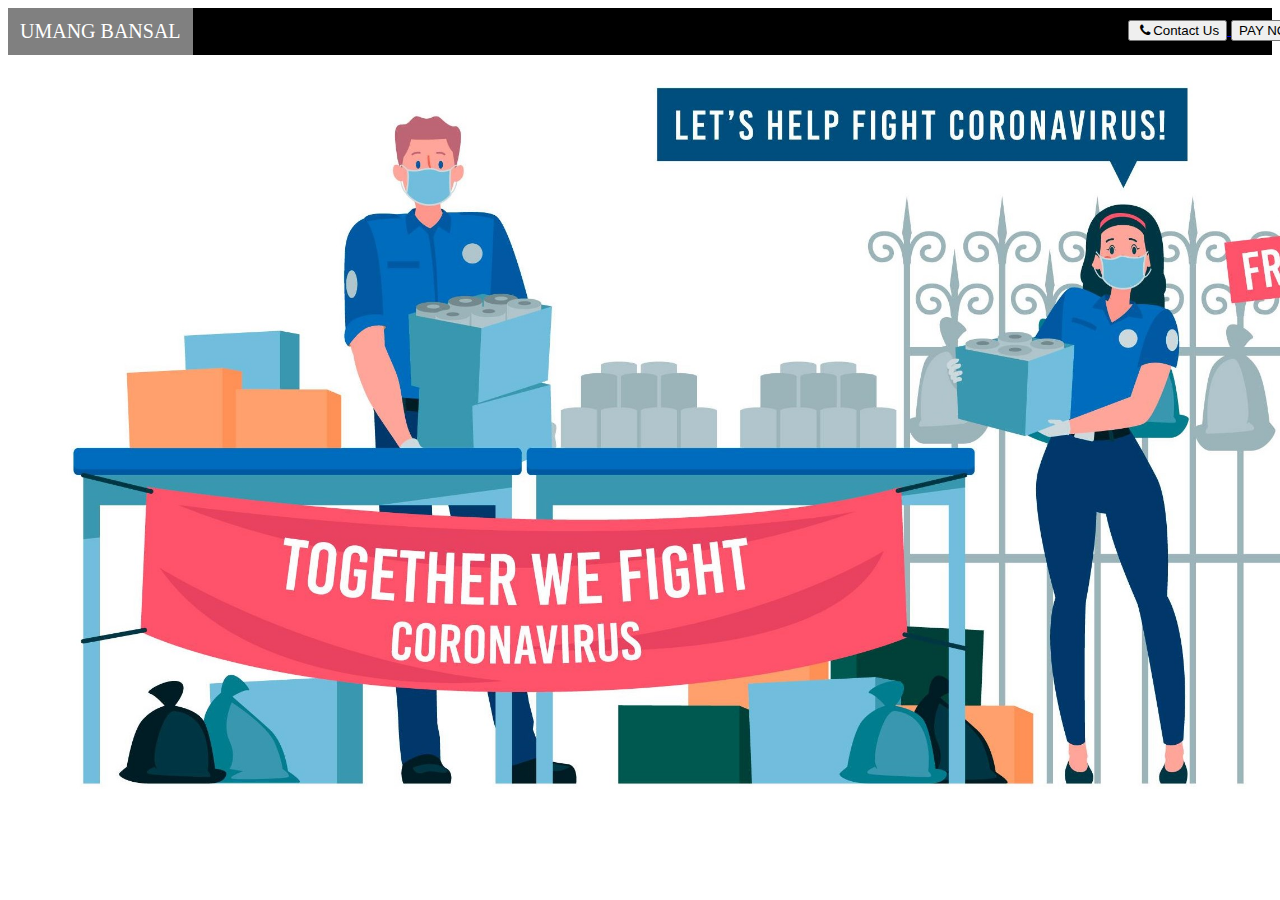
<file: index.html>
<!DOCTYPE html>
<html>
    <title> THE SPARKS FOUNDATION </title>
    <head>
        <meta charset="UTF-8">
        <meta http-equiv="X-UA-Compatible" content="IE=edge">
        <meta name="viewport" content="width=device-width, initial-scale=1">
        <link rel="stylesheet" href="https://cdnjs.cloudflare.com/ajax/libs/font-awesome/4.7.0/css/font-awesome.min.css">
        <link rel="stylesheet" href="style.css">
    </head>

    <body>
        <div class="navbar">
            <a class="active" href="#">
                UMANG BANSAL
            </a>

        </div>
            <div class="vertical-center">
              <a class="Contact" href="contact.html" target="_self">

                  <button class = "block>"><i class="fa fa-fw fa-phone"></i>Contact Us</button>
              </a>

                <a href="payment.html" target="_self">
                  <button class="block>">PAY NOW</button>
                </a>
            </div>
    </body>    
</html>
</file>
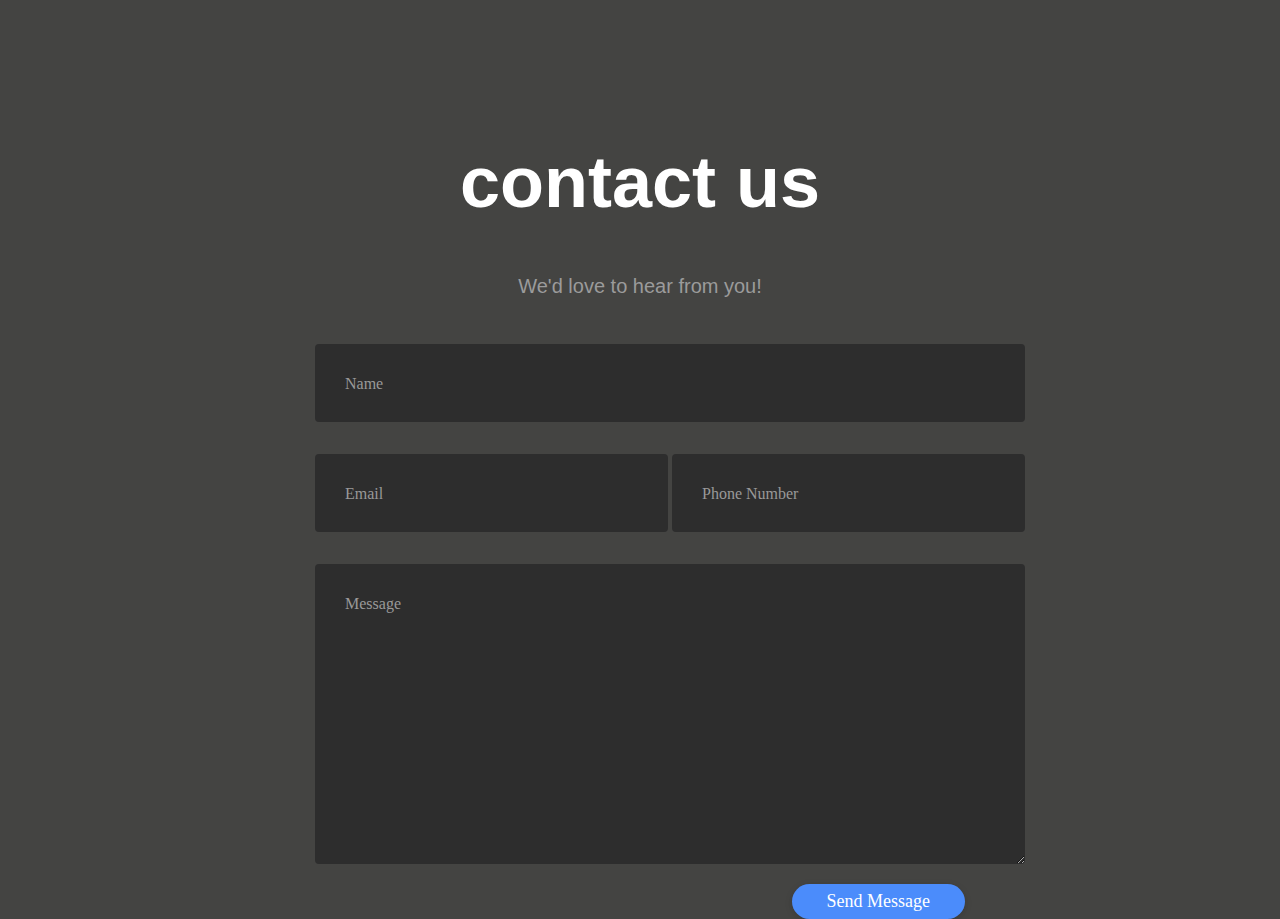
<file: contact.html>
<!DOCTYPE html>
<html>
    <title>
        Contact Us
    </title>
    <head>
        <meta name="viewport" content="width=device-width, initial-scale=1">
        <link rel="stylesheet" href="contact.css">
    </head>
    <body>
      <div class="container">
	<div class="row">
			<h1>contact us</h1>
	</div>
	<div class="row">
			<h4 style="text-align:center">We'd love to hear from you!</h4>
	</div>
	<div class="row input-container">
			<div class="col-xs-12">
				<div class="styled-input wide">
					<input type="text" required />
					<label>Name</label>
				</div>
			</div>
			<div class="col-md-6 col-sm-12">
				<div class="styled-input">
					<input type="text" required />
					<label>Email</label>
				</div>
			</div>
			<div class="col-md-6 col-sm-12">
				<div class="styled-input" style="float:right;">
					<input type="text" required />
					<label>Phone Number</label>
				</div>
			</div>
			<div class="col-xs-12">
				<div class="styled-input wide">
					<textarea required></textarea>
					<label>Message</label>
				</div>
			</div>
			<div class="col-xs-12">
				<div class="btn-lrg submit-btn" onclick="send();">Send Message</div>
			</div>
	</div>
</div>
<script>
function send(){
  alert("Your response has submmited");
}
</script>
    </body>
</html>
</file>
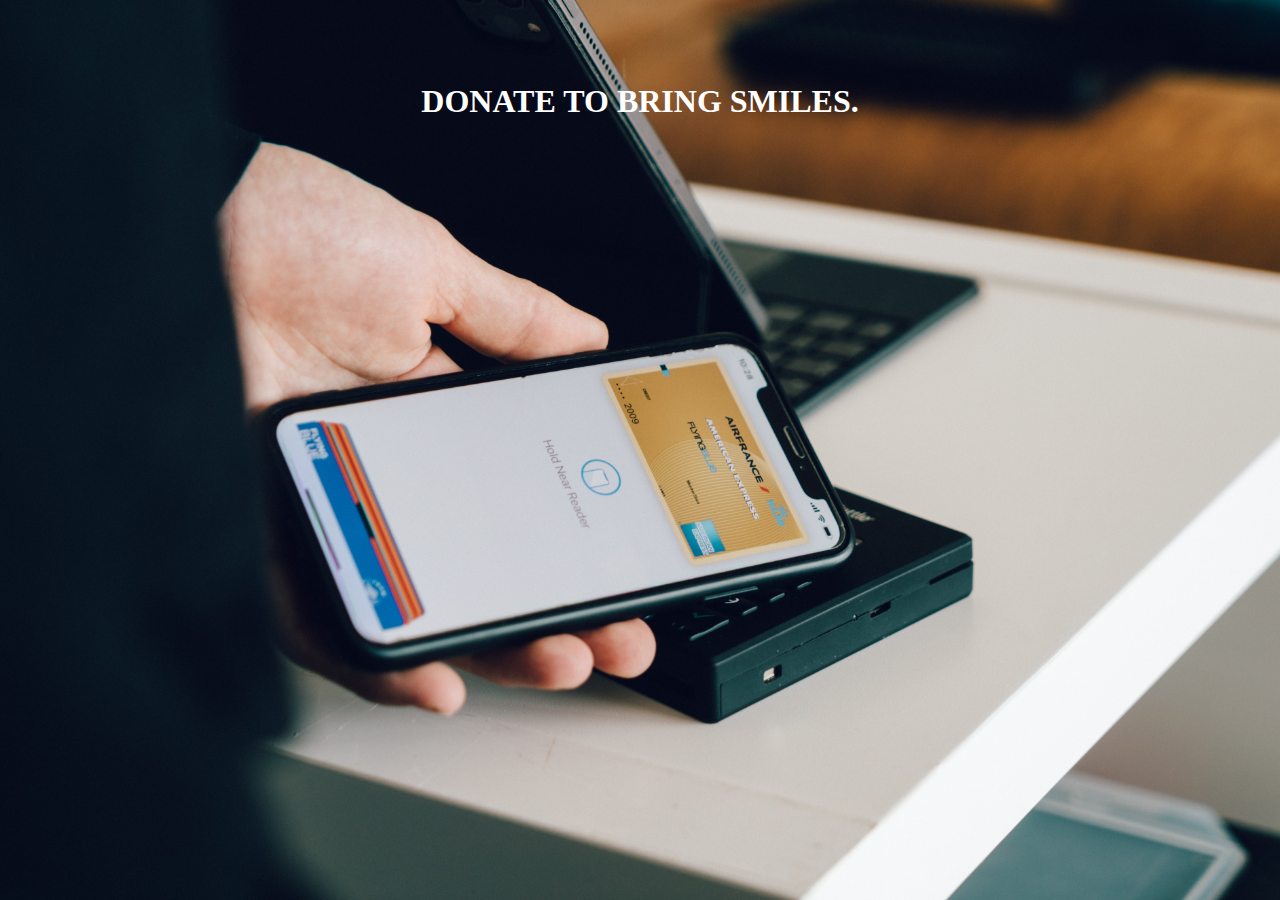
<file: payment.html>
<!DOCTYPE html>
<html>
    <title>PAY NOW</title>
    <head>
        <meta name="viewport" content="width=device-width, initial-scale=1">
        <link rel="stylesheet" href="pay.css">
    </head>
    <body>
        <br><br><br>
        <div>
            <h1>Donate to bring smiles.</h1>

        </div>

        <div class="data">
        <form><script src="https://checkout.razorpay.com/v1/payment-button.js" data-payment_button_id="pl_H9RRxnExoDo43x" async> </script> </form>
        </div>
    </body>
</html>
</file>
<file: style.css>
body{
    background-image:url('3766691.jpg');
    background-attachment:fixed;
    background-size:cover;
}
.navbar{
    width:100%;
    background-color:black;
    overflow:auto;
}
.navbar a{
    float:left;
    padding:12px;
    color:white;
    text-decoration:none;
    font-size:20px;
    font-family:algerian;
}
.active{
    background-color:#808080;
}
.vertical-center{
    margin:0;
    display:inline;
    position: relative;
    top:-35px;
    left:70rem;
    -ms-transform:translateY(-50%);
    transform:translateY(-50%);
    height:90px;
}
.block{
    display:block;
    border:solid;
    border-color:black;
    background-color:blue;
    padding:14px 28px;
    cursor:pointer;
    text-align:center;
}
@media only screen and (max-width:300px){
    .text{
        font-size:11px;
    }
}
.center{
  float: center;
}
</file>
<file: contact.css>
body {
    background-color: #444442;
    padding-top: 85px;
}

h1 {
    font-family: 'Poppins', sans-serif, 'arial';
    font-weight: 600;
    font-size: 72px;
    color: white;
    text-align: center;
}

h4 {
    font-family: 'Roboto', sans-serif, 'arial';
    font-weight: 400;
    font-size: 20px;
    color: #9b9b9b;
    line-height: 1.5;
}

/* ///// inputs /////*/

input:focus ~ label, textarea:focus ~ label, input:valid ~ label, textarea:valid ~ label {
    font-size: 0.75em;
    color: #999;
    top: -5px;
    -webkit-transition: all 0.225s ease;
    transition: all 0.225s ease;
}

.styled-input {
    float: left;
    width: 293px;
    margin: 1rem 0;
    position: relative;
    border-radius: 4px;
}

@media only screen and (max-width: 768px){
    .styled-input {
        width:100%;
    }
}

.styled-input label {
    color: #999;
    padding: 1.3rem 30px 1rem 30px;
    position: absolute;
    top: 10px;
    left: 0;
    -webkit-transition: all 0.25s ease;
    transition: all 0.25s ease;
    pointer-events: none;
}

.styled-input.wide {
    width: 650px;
    max-width: 100%;
}

input,
textarea {
    padding: 30px;
    border: 0;
    width: 100%;
    font-size: 1rem;
    background-color: #2d2d2d;
    color: white;
    border-radius: 4px;
}

input:focus,
textarea:focus { outline: 0; }

input:focus ~ span,
textarea:focus ~ span {
    width: 100%;
    -webkit-transition: all 0.075s ease;
    transition: all 0.075s ease;
}

textarea {
    width: 100%;
    min-height: 15em;
}

.input-container {
    width: 650px;
    max-width: 100%;
    margin: 20px auto 25px auto;
}

.submit-btn {
    float: right;
    padding: 7px 35px;
    border-radius: 60px;
    display: inline-block;
    background-color: #4b8cfb;
    color: white;
    font-size: 18px;
    cursor: pointer;
    box-shadow: 0 2px 5px 0 rgba(0,0,0,0.06),
              0 2px 10px 0 rgba(0,0,0,0.07);
    -webkit-transition: all 300ms ease;
    transition: all 300ms ease;
}

.submit-btn:hover {
    transform: translateY(1px);
    box-shadow: 0 1px 1px 0 rgba(0,0,0,0.10),
              0 1px 1px 0 rgba(0,0,0,0.09);
}

@media (max-width: 768px) {
    .submit-btn {
        width:100%;
        float: none;
        text-align:center;
    }
}

input[type=checkbox] + label {
  color: #ccc;
  font-style: italic;
}

input[type=checkbox]:checked + label {
  color: #f00;
  font-style: normal;
}
</file>
<file: pay.css>
html{
  overflow: hidden;
}
body{
    background-image:url('pay.jpg');
    background-attachment:fixed;
    background-size:cover;
}
h1{
    text-align:center;
    text-transform:uppercase;
    color:white;
    font-family:serif;
    font-style:normal;
    font-weight:"bolder";
    animation-name: ease;
    animation-duration: 4s;
    animation-delay: -2s;
}
h3{
    text-indent:0px;
    text-align:left;
    letter-spacing:0px;
    font-style:bold;
    font-weight:bolder;
    font-style:normal;
}
.data form{
    position:relative;
    top:200px;
    left:80%;
}
</file>
